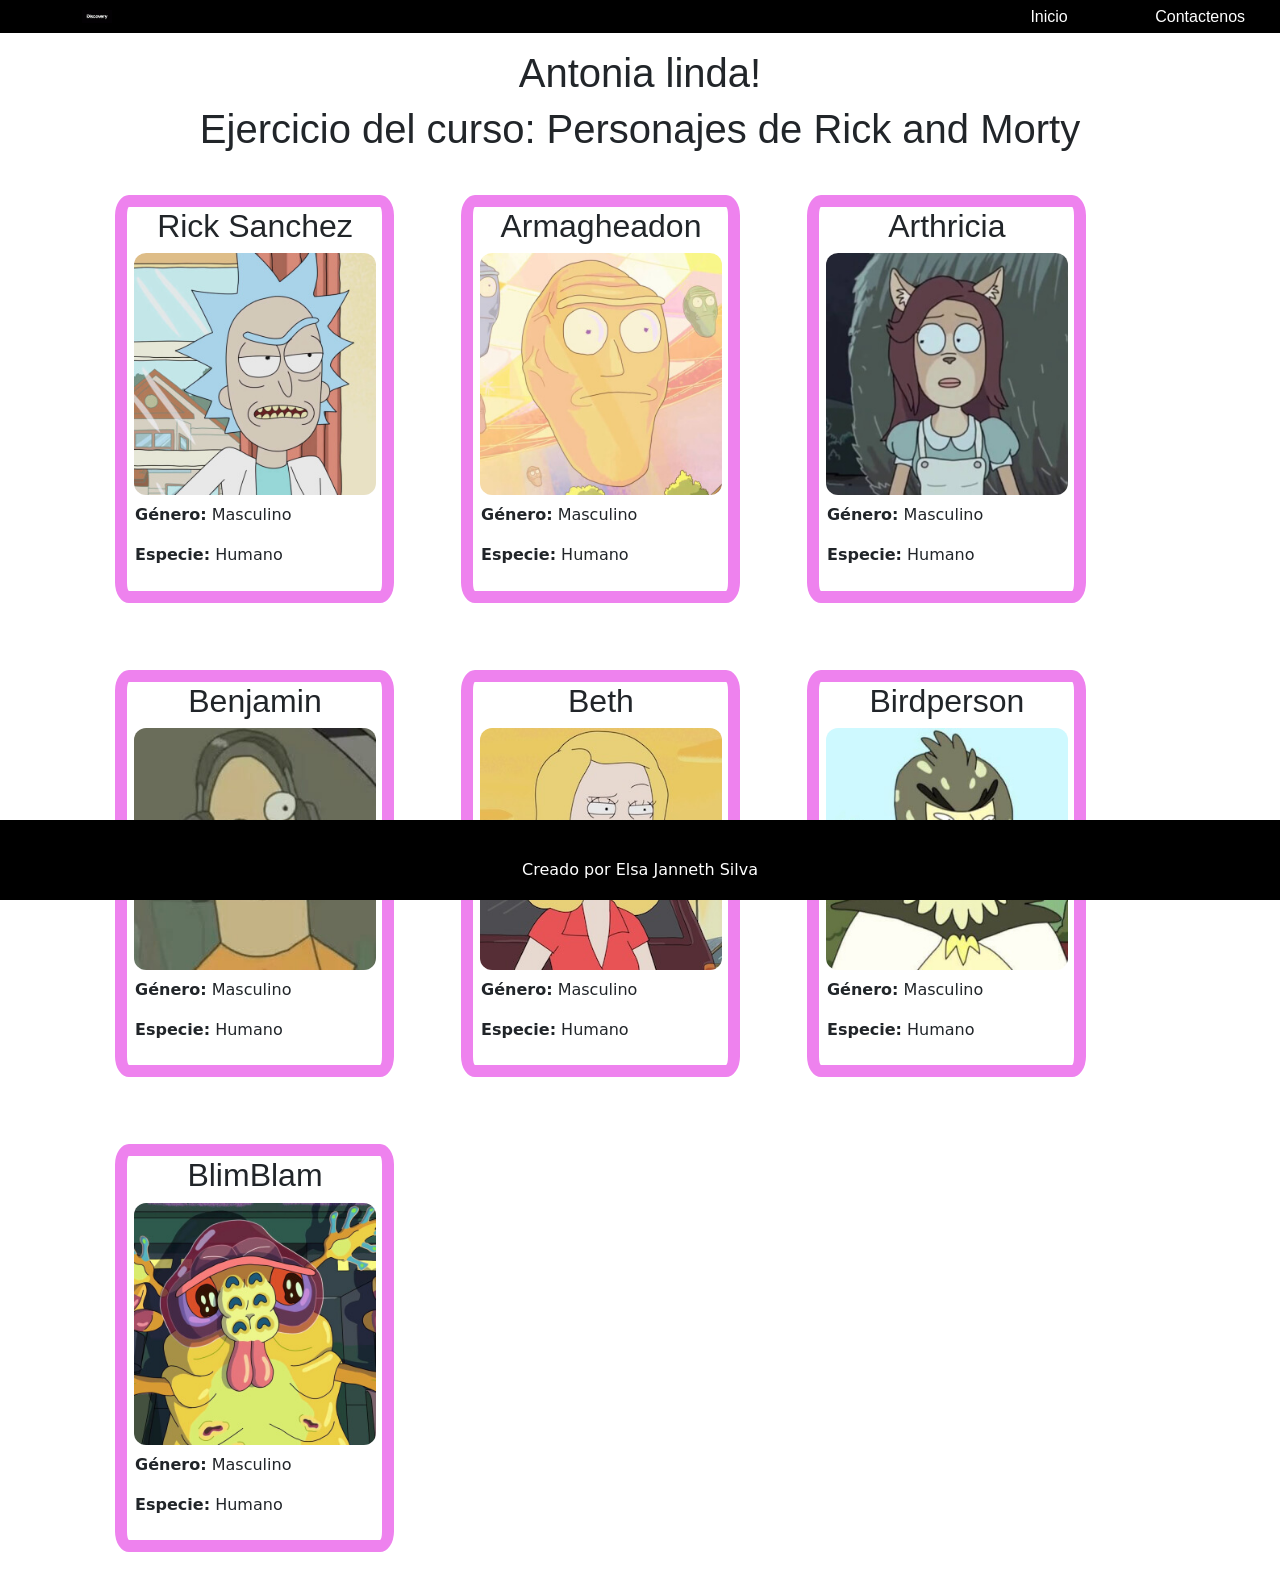
<file: index.html>
<!DOCTYPE html>
<html lang="en">
<head>
    <meta charset="UTF-8">
    <meta name="viewport" content="width=device-width, initial-scale=1.0">
    <title>Diplomado Antonia</title>
    <link rel="stylesheet" href="./css/menu.css">
    <link rel="stylesheet" href="./css/style.css"> 
     <!-- Importar el bootstrap paso 1
    -->
    <link href="https://cdn.jsdelivr.net/npm/bootstrap@5.3.3/dist/css/bootstrap.min.css" rel="stylesheet" integrity="sha384-QWTKZyjpPEjISv5WaRU9OFeRpok6YctnYmDr5pNlyT2bRjXh0JMhjY6hW+ALEwIH" crossorigin="anonymous">

</head>
<body>
    <nav> 
        <ul class="menu"> 
            <li class="logo"> 
                <img src="./img/logo.png" alt="Logo">
            </li>
            <li>
                <a href="./index.html">Inicio</a>
            </li>
            <li>
                <a href="./contactenos.html">Contactenos</a>
            </li>
        </ul>

    </nav>

    <main class="container">
        <h1>Antonia linda!</h1>
        <h1>Ejercicio del curso: Personajes de Rick and Morty</h1>
        <section class="section-flex">

            <article class="character">
                <header><h2>Rick Sanchez</h2></header>
                <img src="./img/Rick.jpeg" alt="Rick Sanchez" title="titulo:RickSanchez">
                
                <div class="info-character">
                    <p><b>Género:</b> Masculino</p>
                    <p><b>Especie:</b> Humano</p>
                </div>

            </article>

            <article class="character">
                <header><h2>Armagheadon</h2></header>
                <img src="./img/Armagheadon.jpeg" alt="Armagheadon" title="titulo:Armagheadon">
                
                <div class="info-character">
                    <p><b>Género:</b> Masculino</p>
                    <p><b>Especie:</b> Humano</p>
                </div>

            </article>

            <article class="character">
                <header><h2>Arthricia</h2></header>
                <img src="./img/Arthricia.jpeg" alt="Arthricia" title="titulo:Arthricia">
                
                <div class="info-character">
                    <p><b>Género:</b> Masculino</p>
                    <p><b>Especie:</b> Humano</p>
                </div>

            </article>

            <article class="character">
                <header><h2>Benjamin</h2></header>
                <img src="./img/Benjamin.jpeg" alt="Benjamin" title="titulo:Benjamin">
                
                <div class="info-character">
                    <p><b>Género:</b> Masculino</p>
                    <p><b>Especie:</b> Humano</p>
                </div>

            </article>
            
            <article class="character">
                <header><h2>Beth</h2></header>
                <img src="./img/Beth.jpeg" alt="Beth" title="titulo:Beth">
                
                <div class="info-character">
                    <p><b>Género:</b> Masculino</p>
                    <p><b>Especie:</b> Humano</p>
                </div>

            </article>
            
            <article class="character">
                <header><h2>Birdperson</h2></header>
                <img src="./img/Birdperson.jpeg" alt="Birdperson" title="titulo:Birdperson">
                
                <div class="info-character">
                    <p><b>Género:</b> Masculino</p>
                    <p><b>Especie:</b> Humano</p>
                </div>

            </article>

            
            <article class="character">
                <header><h2>BlimBlam</h2></header>
                <img src="./img/BlimBlam.jpeg" alt="BlimBlam" title="titulo:BlimBlam">
                
                <div class="info-character">
                    <p><b>Género:</b> Masculino</p>
                    <p><b>Especie:</b> Humano</p>
                </div>

            </article>

        </section>

    </main>
    <footer>
        <p>Creado por Elsa Janneth Silva</p>
    </footer>
    <!-- llamados de los javascript     -->
     <script src="./js/javascript.js"></script>
    <!-- Importar el bootstrap paso 2     -->
    <script src="https://cdn.jsdelivr.net/npm/bootstrap@5.3.3/dist/js/bootstrap.bundle.min.js" integrity="sha384-YvpcrYf0tY3lHB60NNkmXc5s9fDVZLESaAA55NDzOxhy9GkcIdslK1eN7N6jIeHz" crossorigin="anonymous"></script>    
</body>
</html>
</file>
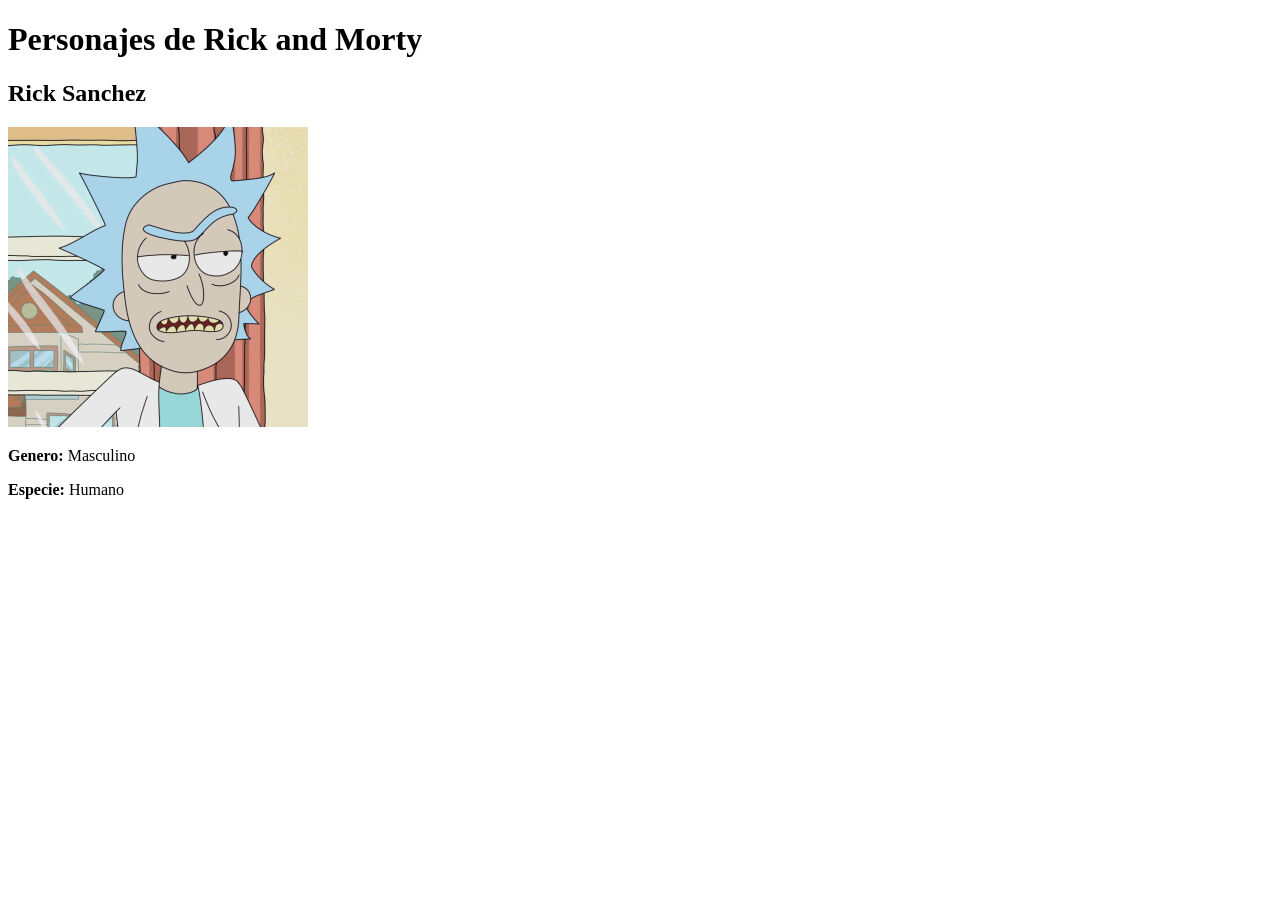
<file: img/MiPrimerWeb/index.html>
<!DOCTYPE html>
<html lang="en">
<head>
    <meta charset="UTF-8">
    <meta name="viewport" content="width=device-width, initial-scale=1.0">
    <title>Mi Primer Pagina</title>
</head>
<body>

    <nav>
    </nav>

    <main>
        <h1>Personajes de Rick and Morty</h1>
        <section>
            <article>
                <header><h2> Rick Sanchez </h2></header>
                <img src="./img/Rick.jpeg" alt="Rick Sanchez" title="Rick Sanchez">
                <div>
                    <p> <b>Genero:</b> Masculino </p>
                    <p> <b>Especie:</b> Humano </p>
                </div>           
            </article>
        </section>
    </main>
    
</body>
</html>
</file>
<file: css/menu.css>
nav {
    background-color: black;
    color:blueviolet;
}

.menu {
    display: flex;
    align-items: center;
}

.logo {
    flex-grow: 3;
}

.menu li {
    width: 10%;
    list-style: none;
}

.menu a {
    color: white;
    font-family: Arial, Helvetica, sans-serif;
    text-decoration: none;
}

.menu a:hover {
    background-color: white;
    border: 5px white solid;
    border-radius: 3px;
    color:black;
}

.logo img {
    width: 10%;
    padding: 1% 2% 1% 5%;
}

footer {
    background-color: black;
    width: 100%;
    height: 80px;
    color: white;
    position: absolute;
    bottom: 0;
    left: 0;
}

footer p {
    text-align: center;
    margin-top: 3%;
}
</file>
<file: css/style.css>
* {
    margin: 0%;
    padding: 0%;
}

.container {
    margin-left: 5%;
    margin-right: 5%;
    margin-top: 2;
}

h1,
h2 {
    text-align: center;
    font-family: Verdana, Geneva, Tahoma, sans-serif;
}

.section-flex {
    display:flex;
    flex-wrap: wrap;
}


.character {
    width: 25%;
    margin: 3%;
    border: 12px violet solid;
    text-align: center;
    border-radius: 5%;
}

.character img{
    width: 95%;
    border-radius: 5%; /* Redondear los borders*/
}

.info-character{
    padding: 3%;
    text-align: left;
}

h2 {
    margin: 2%;
    font-weight:bolder;
    color: #9900FF;
}
</file>
